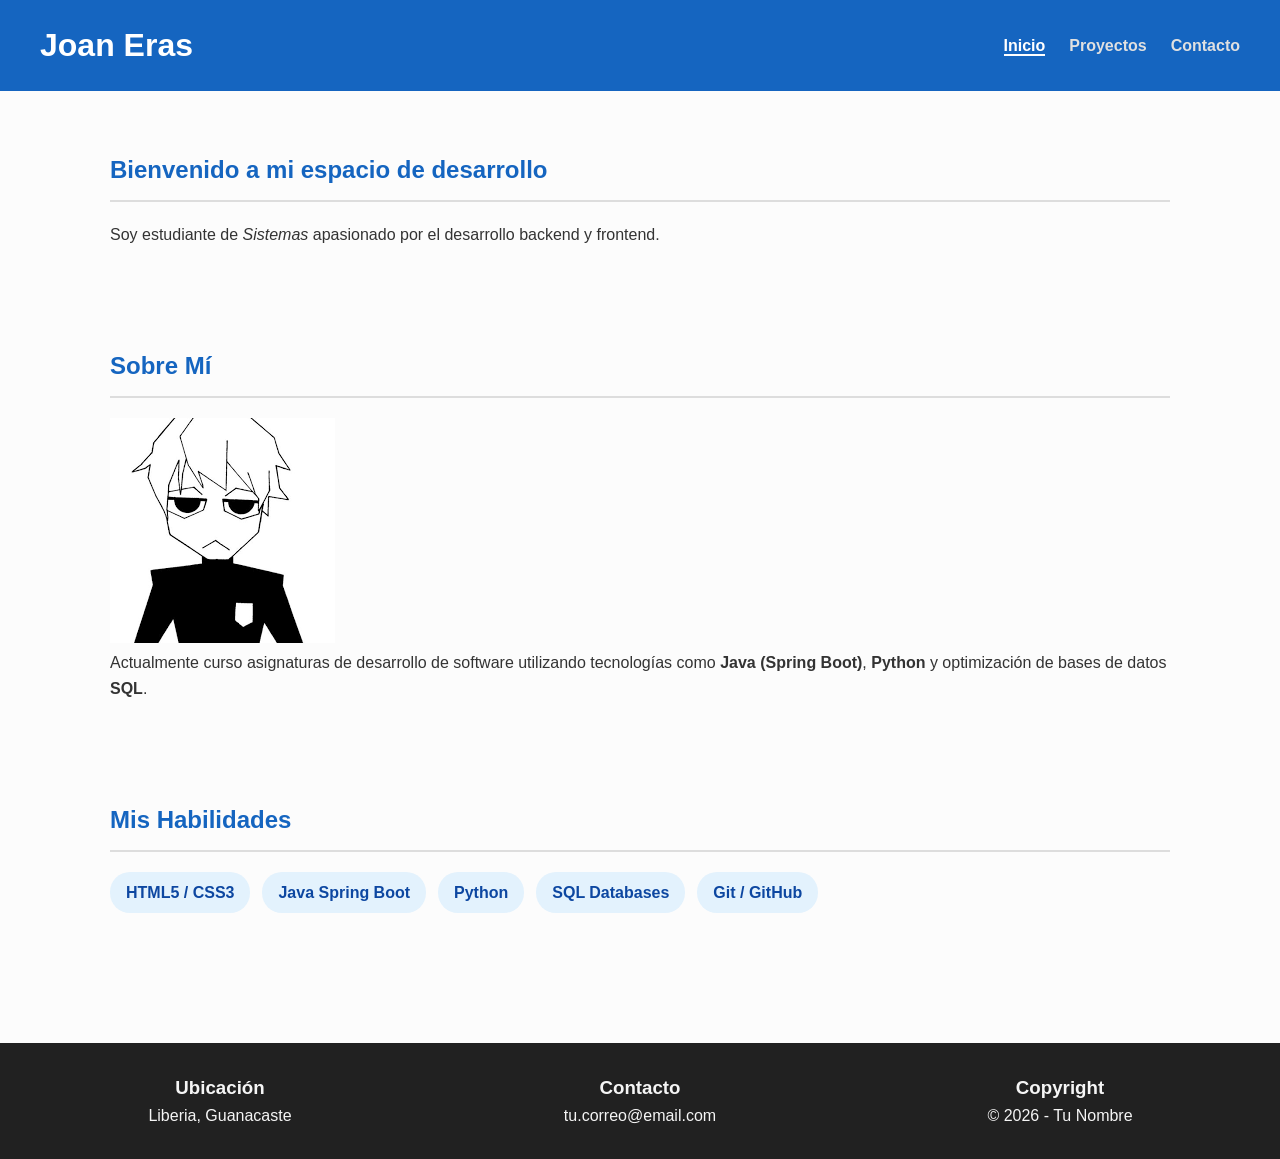
<file: Laboratorio-1/index.html>
<!DOCTYPE html>
<html lang="es">
<head>
    <meta charset="UTF-8">
    <meta name="viewport" content="width=device-width, initial-scale=1.0">
    <title>Mi Portafolio - Sistemas</title>
    <link rel="stylesheet" href="css/estilos.css">
</head>
<body>

    <header>
        <div class="logo">
            <h1>Joan Eras</h1>
        </div>
        <nav>
            <ul>
                <li><a href="index.html" class="active">Inicio</a></li>
                <li><a href="paginas/proyectos.html">Proyectos</a></li>
                <li><a href="paginas/contacto.html">Contacto</a></li>
            </ul>
        </nav>
    </header>

    <main class="contenedor">
        <section id="inicio" class="hero">
            <h2>Bienvenido a mi espacio de desarrollo</h2>
            <p>Soy estudiante de <em>Sistemas</em> apasionado por el desarrollo backend y frontend.</p>
        </section>

        <section id="sobre-mi">
            <h2>Sobre Mí</h2>
            <div class="sobre-mi-contenido">
                <img src="img/image.png" alt="Foto de perfil de ingeniería" class="foto-perfil">
                <p>Actualmente curso asignaturas de desarrollo de software utilizando tecnologías como <strong>Java (Spring Boot)</strong>, <strong>Python</strong> y optimización de bases de datos <strong>SQL</strong>.</p>
            </div>
        </section>

        <section id="habilidades">
            <h2>Mis Habilidades</h2>
            <ul class="lista-habilidades">
                <li class="chip">HTML5 / CSS3</li>
                <li class="chip">Java Spring Boot</li>
                <li class="chip">Python</li>
                <li class="chip">SQL Databases</li>
                <li class="chip">Git / GitHub</li>
            </ul>
        </section>
    </main>

    <footer>
        <div class="footer-col">
            <h3>Ubicación</h3>
            <p>Liberia, Guanacaste</p>
        </div>
        <div class="footer-col">
            <h3>Contacto</h3>
            <p>tu.correo@email.com</p>
        </div>
        <div class="footer-col">
            <h3>Copyright</h3>
            <p>&copy; 2026 - Tu Nombre</p>
        </div>
    </footer>

</body>
</html>
</file>
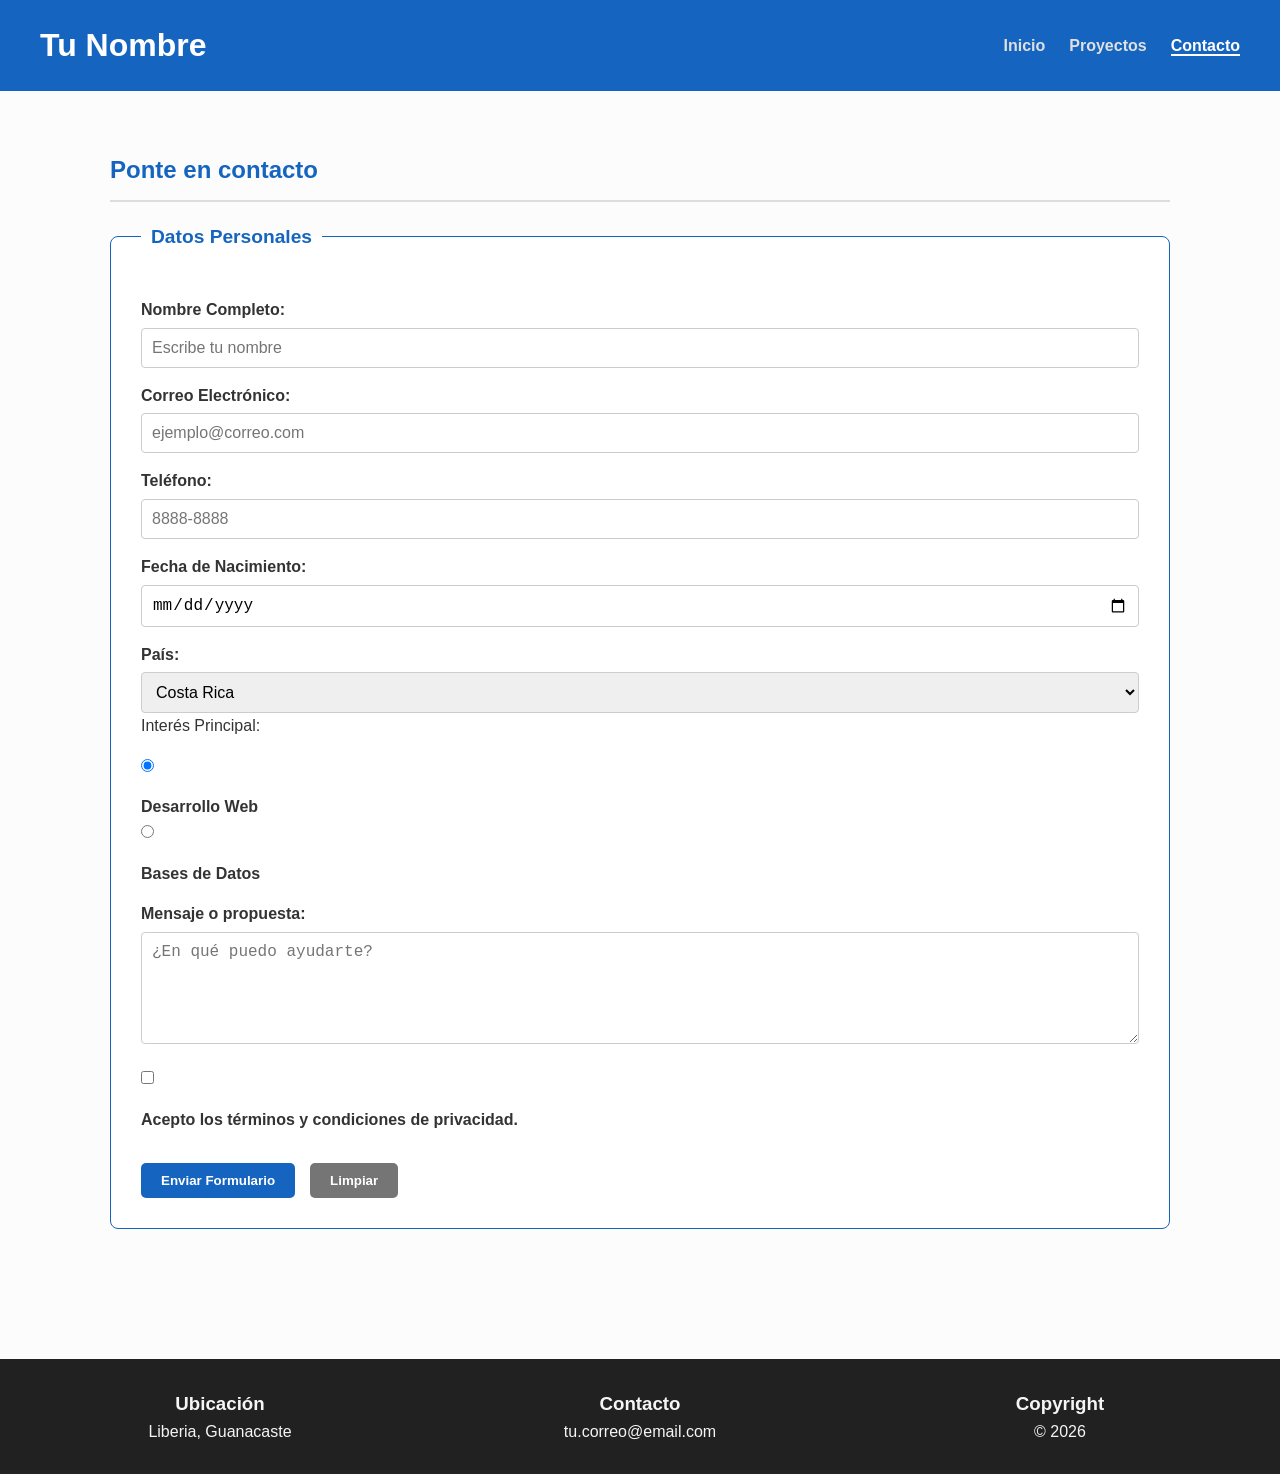
<file: Laboratorio-1/paginas/contacto.html>
<!DOCTYPE html>
<html lang="es">
<head>
    <meta charset="UTF-8">
    <meta name="viewport" content="width=device-width, initial-scale=1.0">
    <title>Contacto</title>
    <link rel="stylesheet" href="../css/estilos.css">
</head>
<body>

    <header>
        <div class="logo">
            <h1>Tu Nombre</h1>
        </div>
        <nav>
            <ul>
                <li><a href="../index.html">Inicio</a></li>
                <li><a href="proyectos.html">Proyectos</a></li>
                <li><a href="contacto.html" class="active">Contacto</a></li>
            </ul>
        </nav>
    </header>

    <main class="contenedor">
        <section id="contacto">
            <h2>Ponte en contacto</h2>
            
            <form action="#" method="POST" class="formulario-contacto">
                <fieldset>
                    <legend>Datos Personales</legend>

                    <label for="nombre">Nombre Completo:</label>
                    <input type="text" id="nombre" name="nombre" required placeholder="Escribe tu nombre">

                    <label for="email">Correo Electrónico:</label>
                    <input type="email" id="email" name="email" required placeholder="ejemplo@correo.com">

                    <label for="telefono">Teléfono:</label>
                    <input type="tel" id="telefono" name="telefono" placeholder="8888-8888">

                    <label for="fecha-nac">Fecha de Nacimiento:</label>
                    <input type="date" id="fecha-nac" name="fecha-nac">

                    <label for="pais">País:</label>
                    <select id="pais" name="pais">
                        <option value="cr">Costa Rica</option>
                        <option value="mx">México</option>
                        <option value="co">Colombia</option>
                    </select>

                    <p>Interés Principal:</p>
                    <div class="opciones-inline">
                        <input type="radio" id="desarrollo" name="interes" value="desarrollo" checked>
                        <label for="desarrollo">Desarrollo Web</label>
                        
                        <input type="radio" id="bases-datos" name="interes" value="bases-datos">
                        <label for="bases-datos">Bases de Datos</label>
                    </div>

                    <label for="mensaje">Mensaje o propuesta:</label>
                    <textarea id="mensaje" name="mensaje" rows="5" required placeholder="¿En qué puedo ayudarte?"></textarea>

                    <div class="checkbox-inline">
                        <input type="checkbox" id="terminos" name="terminos" required>
                        <label for="terminos">Acepto los términos y condiciones de privacidad.</label>
                    </div>

                    <div class="botones-form">
                        <button type="submit" class="btn">Enviar Formulario</button>
                        <button type="reset" class="btn btn-reset">Limpiar</button>
                    </div>
                </fieldset>
            </form>
        </section>
    </main>

    <footer>
        <div class="footer-col"><h3>Ubicación</h3><p>Liberia, Guanacaste</p></div>
        <div class="footer-col"><h3>Contacto</h3><p>tu.correo@email.com</p></div>
        <div class="footer-col"><h3>Copyright</h3><p>&copy; 2026</p></div>
    </footer>

</body>
</html>
</file>
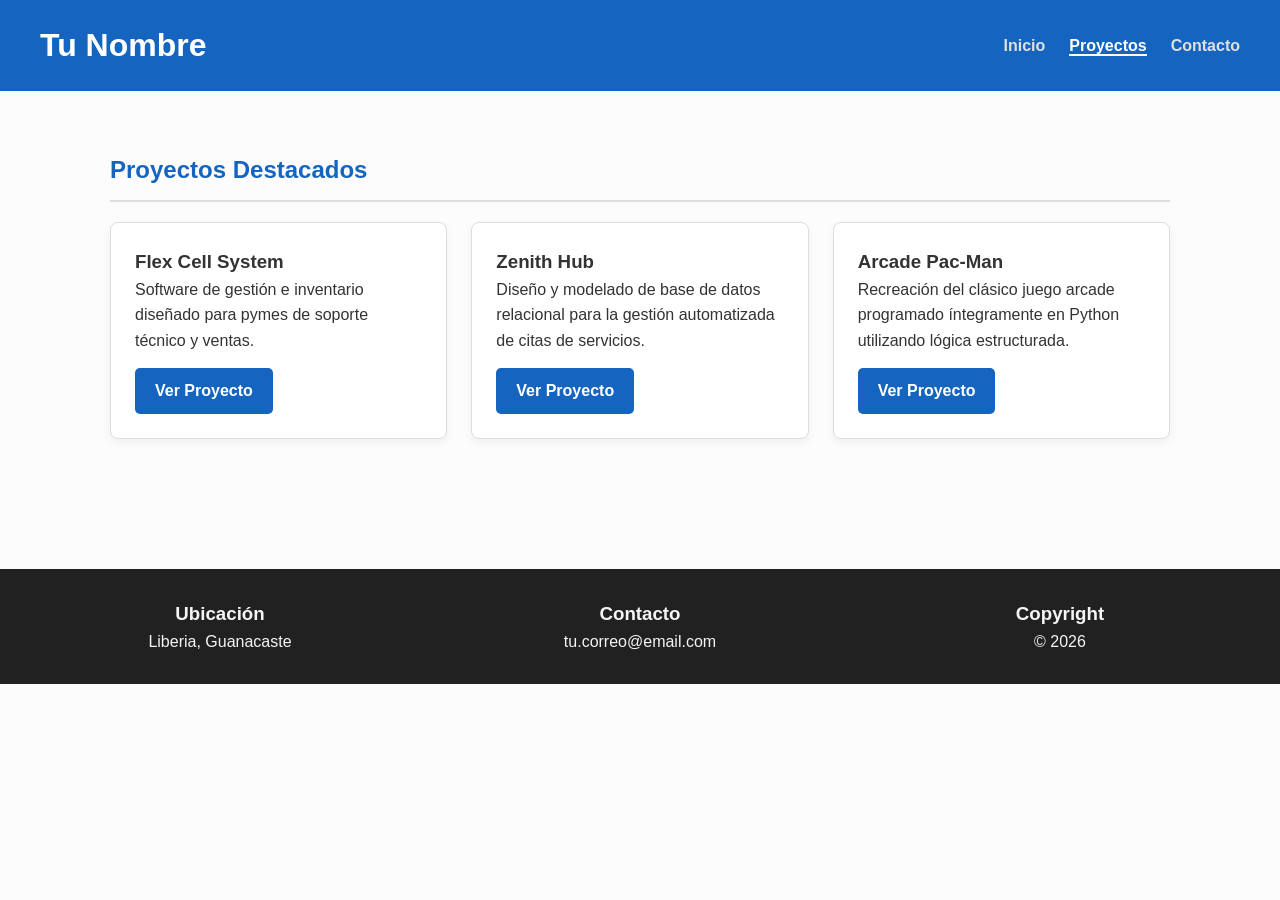
<file: Laboratorio-1/paginas/proyectos.html>
<!DOCTYPE html>
<html lang="es">
<head>
    <meta charset="UTF-8">
    <meta name="viewport" content="width=device-width, initial-scale=1.0">
    <title>Mis Proyectos</title>
    <link rel="stylesheet" href="../css/estilos.css">
</head>
<body>

    <header>
        <div class="logo">
            <h1>Tu Nombre</h1>
        </div>
        <nav>
            <ul>
                <li><a href="../index.html">Inicio</a></li>
                <li><a href="proyectos.html" class="active">Proyectos</a></li>
                <li><a href="contacto.html">Contacto</a></li>
            </ul>
        </nav>
    </header>

    <main class="contenedor">
        <section>
            <h2>Proyectos Destacados</h2>
            
            <div class="tarjetas-grid">
                
                <article class="tarjeta">
                    <h3>Flex Cell System</h3>
                    <p>Software de gestión e inventario diseñado para pymes de soporte técnico y ventas.</p>
                    <a href="#" class="btn">Ver Proyecto</a>
                </article>

                <article class="tarjeta">
                    <h3>Zenith Hub</h3>
                    <p>Diseño y modelado de base de datos relacional para la gestión automatizada de citas de servicios.</p>
                    <a href="#" class="btn">Ver Proyecto</a>
                </article>

                <article class="tarjeta">
                    <h3>Arcade Pac-Man</h3>
                    <p>Recreación del clásico juego arcade programado íntegramente en Python utilizando lógica estructurada.</p>
                    <a href="#" class="btn">Ver Proyecto</a>
                </article>

            </div>
        </section>
    </main>

    <footer>
        <div class="footer-col"><h3>Ubicación</h3><p>Liberia, Guanacaste</p></div>
        <div class="footer-col"><h3>Contacto</h3><p>tu.correo@email.com</p></div>
        <div class="footer-col"><h3>Copyright</h3><p>&copy; 2026</p></div>
    </footer>

</body>
</html>
</file>
<file: Laboratorio-1/css/estilos.css>
* {
    margin: 0;
    padding: 0;
    box-sizing: border-box; /* Requisito excelente del Box Model */
}

body {
    font-family: 'Segoe UI', Arial, sans-serif;
    line-height: 1.6;
    color: #333;
    background-color: #fcfcfc;
}

.contenedor {
    max-width: 1100px;
    margin: auto;
    padding: 20px;
}

header {
    display: flex;
    justify-content: space-between;
    align-items: center;
    padding: 20px 40px;
    background-color: #1565c0; 
    color: white;
}

header nav ul {
    display: flex;
    gap: 24px;
    list-style: none;
}

header nav ul li a {
    color: #e0e0e0;
    text-decoration: none;
    font-weight: 600;
    transition: color 0.3s;
}

header nav ul li a:hover, 
header nav ul li a.active {
    color: #ffffff;
    border-bottom: 2px solid white;
}

section {
    padding: 40px 0;
    margin-bottom: 20px;
}

h2 {
    color: #1565c0;
    margin-bottom: 20px;
    border-bottom: 2px solid #ddd;
    padding-bottom: 10px;
}

.lista-habilidades {
    display: flex;
    flex-wrap: wrap;
    gap: 12px;
    list-style: none;
}

.chip {
    background-color: #e3f2fd;
    color: #0d47a1;
    padding: 8px 16px;
    border-radius: 20px; /* Clases reutilizables con border-radius */
    font-weight: bold;
}

.tarjetas-grid {
    display: flex;
    flex-wrap: wrap;
    gap: 24px;
    justify-content: center;
}

.tarjeta {
    flex: 1 1 calc(33.333% - 24px); /* 3 columnas responsivas */
    min-width: 280px;
    max-width: 340px;
    background: white;
    padding: 24px;
    border: 1px solid #ddd;
    border-radius: 8px; /* Clases reutilizables con border-radius */
    box-shadow: 0 4px 10px rgba(0,0,0,0.05);
    transition: transform 0.3s, box-shadow 0.3s;
}
.tarjeta:hover {
    transform: translateY(-5px); 
    box-shadow: 0 6px 15px rgba(0,0,0,0.12);
}

.btn {
    display: inline-block;
    background-color: #1565c0;
    color: white;
    padding: 10px 20px;
    text-decoration: none;
    border-radius: 5px;
    margin-top: 15px;
    border: none;
    cursor: pointer;
    font-weight: bold;
    transition: background 0.3s;
}

.btn:hover {
    background-color: #0d47a1;
}

.btn-reset {
    background-color: #757575;
}
.btn-reset:hover {
    background-color: #424242;
}

.formulario-contacto fieldset {
    border: 1px solid #1565c0;
    padding: 30px;
    border-radius: 8px;
    background-color: #fff;
}

.formulario-contacto legend {
    padding: 0 10px;
    color: #1565c0;
    font-weight: bold;
    font-size: 1.2em;
}

.formulario-contacto label {
    display: block;
    margin-top: 15px;
    font-weight: 600;
}

.formulario-contacto input[type="text"],
.formulario-contacto input[type="email"],
.formulario-contacto input[type="tel"],
.formulario-contacto input[type="date"],
.formulario-contacto select,
.formulario-contacto textarea {
    width: 100%;
    padding: 10px;
    margin-top: 5px;
    border: 1px solid #ccc;
    border-radius: 4px;
    font-size: 1rem;
    transition: border-color 0.3s;
}

/* Focus estilado */
.formulario-contacto input:focus,
.formulario-contacto select:focus,
.formulario-contacto textarea:focus {
    border-color: #1565c0;
    outline: none;
}

.opciones-inline, .checkbox-inline {
    margin: 15px 0;
}

.botones-form {
    display: flex;
    gap: 15px;
}

footer {
    display: flex;
    justify-content: space-around;
    flex-wrap: wrap;
    background-color: #212121; /* Fondo oscuro y texto claro */
    color: #f5f5f5;
    padding: 30px 20px;
    margin-top: 50px;
    text-align: center;
    gap: 20px;
}

.footer-col {
    flex: 1;
    min-width: 200px;
}
</file>
